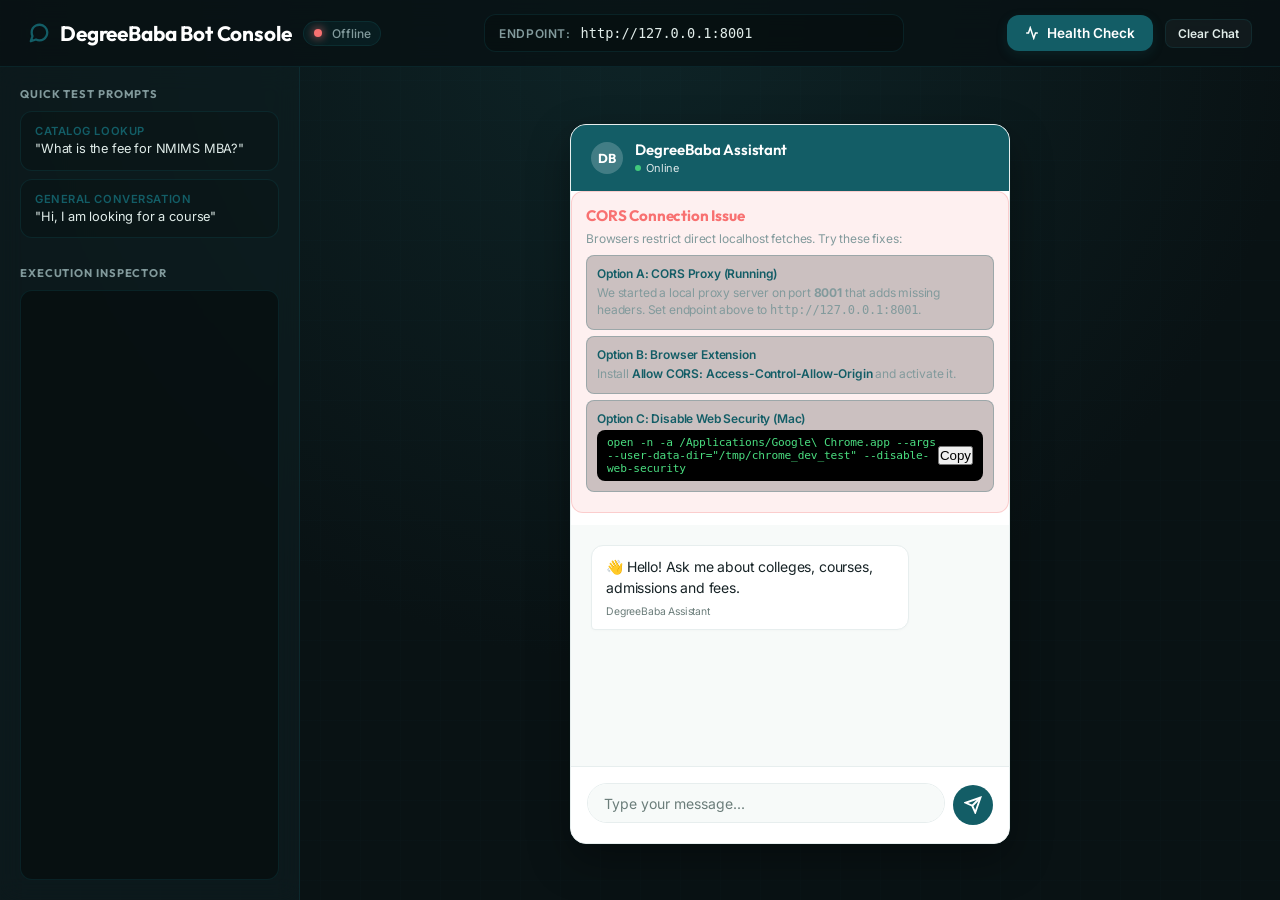
<file: index.html>
<!DOCTYPE html>
<html lang="en">
<head>
    <meta charset="UTF-8">
    <meta name="viewport" content="width=device-width, initial-scale=1.0">
    <title>DegreeBaba Chatbot Console</title>
    
    <!-- Google Fonts for premium typography -->
    <link rel="preconnect" href="https://fonts.googleapis.com">
    <link rel="preconnect" href="https://fonts.gstatic.com" crossorigin>
    <link href="https://fonts.googleapis.com/css2?family=Inter:wght@300;400;500;600;700&family=Outfit:wght@400;500;600;700;800&family=Plus+Jakarta+Sans:wght@300;400;500;600;700;800&display=swap" rel="stylesheet">
    
    <style>
        :root {
            /* Widget Colors from widget.js */
            --primary-color: #135d66;
            --primary-hover: #0f4a52;
            --bg-color: #ffffff;
            --bg-secondary: #f7faf9;
            --text-main: #172326;
            --text-muted: #6b7d7a;
            --border-color: #e7eeee;
            
            /* Developer Environment Dark Theme */
            --dark-bg: #091214;
            --dark-bg-gradient: radial-gradient(circle at 50% 0%, #0e2427 0%, #091214 60%);
            --dark-surface: #0e1e21;
            --dark-border: rgba(19, 93, 102, 0.25);
            --dark-border-hover: rgba(56, 189, 248, 0.25);
            --dark-text: #e1edea;
            --dark-text-muted: #829a9c;
            
            --success: #4ade80;
            --error: #f87171;
            --warning: #fbbf24;
            
            --radius-lg: 16px;
            --radius-md: 12px;
            --radius-sm: 8px;
            --shadow: 0 8px 24px rgba(19, 93, 102, 0.12);
            --font-display: 'Outfit', 'Plus Jakarta Sans', sans-serif;
            --font-sans: 'Inter', sans-serif;
        }

        * {
            box-sizing: border-box;
            margin: 0;
            padding: 0;
            scrollbar-width: thin;
            scrollbar-color: rgba(19, 93, 102, 0.2) transparent;
        }

        body {
            font-family: var(--font-sans);
            background: var(--dark-bg);
            background-image: var(--dark-bg-gradient);
            color: var(--dark-text);
            height: 100vh;
            display: flex;
            flex-direction: column;
            overflow: hidden;
            letter-spacing: -0.01em;
        }

        /* Subtle grid background overlay */
        body::before {
            content: '';
            position: absolute;
            top: 0; left: 0; right: 0; bottom: 0;
            background-image: linear-gradient(rgba(19, 93, 102, 0.03) 1px, transparent 1px),
                              linear-gradient(90deg, rgba(19, 93, 102, 0.03) 1px, transparent 1px);
            background-size: 40px 40px;
            z-index: -1;
            pointer-events: none;
        }

        /* Header */
        .header {
            backdrop-filter: blur(16px);
            -webkit-backdrop-filter: blur(16px);
            background: rgba(9, 18, 20, 0.85);
            border-bottom: 1px solid var(--dark-border);
            padding: 14px 28px;
            display: flex;
            align-items: center;
            justify-content: space-between;
            gap: 20px;
            z-index: 10;
        }

        .header-logo {
            display: flex;
            align-items: center;
            gap: 12px;
        }

        .header h1 {
            font-family: var(--font-display);
            font-size: 1.3rem;
            font-weight: 700;
            color: #ffffff;
            display: flex;
            align-items: center;
            gap: 10px;
        }
        
        .header h1 svg {
            color: var(--primary-color);
        }

        .status-badge {
            display: inline-flex;
            align-items: center;
            gap: 6px;
            background: rgba(19, 93, 102, 0.15);
            border: 1px solid var(--dark-border);
            padding: 4px 10px;
            border-radius: 20px;
            font-size: 0.75rem;
            font-weight: 500;
            color: var(--dark-text-muted);
        }

        .status-dot {
            width: 8px;
            height: 8px;
            border-radius: 50%;
            background: var(--dark-text-muted);
            transition: all 0.3s ease;
        }
        .status-dot.online {
            background: var(--success);
            box-shadow: 0 0 10px var(--success);
        }
        .status-dot.offline {
            background: var(--error);
            box-shadow: 0 0 10px var(--error);
        }

        .server-input-group {
            display: flex;
            align-items: center;
            gap: 10px;
            background: rgba(0, 0, 0, 0.2);
            border: 1px solid var(--dark-border);
            padding: 4px 6px 4px 14px;
            border-radius: var(--radius-md);
            flex: 1;
            max-width: 420px;
            transition: border-color 0.2s;
        }
        .server-input-group:focus-within {
            border-color: var(--primary-color);
            box-shadow: 0 0 0 3px rgba(19, 93, 102, 0.15);
        }

        .server-input-group label {
            color: var(--dark-text-muted);
            font-size: 0.75rem;
            text-transform: uppercase;
            font-weight: 600;
            letter-spacing: 0.05em;
            white-space: nowrap;
        }

        .server-input-group input {
            background: transparent;
            border: none;
            color: var(--dark-text);
            padding: 6px 0;
            font-size: 0.85rem;
            flex: 1;
            font-family: monospace;
            outline: none;
        }

        .header-actions {
            display: flex;
            align-items: center;
            gap: 12px;
        }

        .btn {
            background: var(--primary-color);
            color: #fff;
            border: none;
            padding: 10px 18px;
            border-radius: var(--radius-md);
            cursor: pointer;
            font-family: var(--font-sans);
            font-size: 0.85rem;
            font-weight: 600;
            transition: all 0.2s ease;
            display: inline-flex;
            align-items: center;
            gap: 8px;
            box-shadow: 0 4px 12px rgba(19, 93, 102, 0.2);
        }
        .btn:hover {
            background: var(--primary-hover);
            transform: translateY(-1px);
        }
        .btn:active {
            transform: translateY(0);
        }
        .btn.secondary {
            background: rgba(255, 255, 255, 0.04);
            color: var(--dark-text);
            border: 1px solid var(--dark-border);
            box-shadow: none;
        }
        .btn.secondary:hover {
            background: rgba(255, 255, 255, 0.08);
            border-color: var(--primary-color);
        }
        .btn.small {
            padding: 6px 12px;
            font-size: 0.75rem;
            border-radius: var(--radius-sm);
        }

        /* Main Container */
        .main {
            display: flex;
            flex: 1;
            overflow: hidden;
            position: relative;
        }

        /* Sidebar */
        .sidebar {
            width: 300px;
            background: rgba(14, 30, 33, 0.65);
            backdrop-filter: blur(12px);
            -webkit-backdrop-filter: blur(12px);
            border-right: 1px solid var(--dark-border);
            padding: 20px;
            display: flex;
            flex-direction: column;
            gap: 20px;
            overflow-y: auto;
        }

        .sidebar-section h3 {
            font-family: var(--font-display);
            font-size: 0.7rem;
            text-transform: uppercase;
            letter-spacing: 0.08em;
            color: var(--dark-text-muted);
            margin-bottom: 10px;
            font-weight: 700;
        }

        .quick-test {
            background: rgba(0, 0, 0, 0.15);
            border: 1px solid var(--dark-border);
            border-radius: var(--radius-md);
            padding: 12px 14px;
            margin-bottom: 8px;
            cursor: pointer;
            transition: all 0.2s ease;
        }
        .quick-test:hover {
            border-color: var(--primary-color);
            background: rgba(19, 93, 102, 0.1);
            transform: scale(1.01);
        }
        .quick-test .label {
            font-size: 0.7rem;
            font-weight: 600;
            color: var(--primary-color);
            margin-bottom: 3px;
            text-transform: uppercase;
            letter-spacing: 0.05em;
        }
        .quick-test .query {
            font-size: 0.8rem;
            color: var(--dark-text);
            line-height: 1.3;
        }

        /* Request Logs styling */
        .log-panel {
            background: rgba(0, 0, 0, 0.35);
            border: 1px solid var(--dark-border);
            border-radius: var(--radius-md);
            padding: 12px;
            font-family: 'Fira Code', 'Courier New', Courier, monospace;
            font-size: 0.7rem;
            overflow-y: auto;
            flex: 1;
            min-height: 200px;
            display: flex;
            flex-direction: column;
            gap: 6px;
        }
        .log-entry {
            padding: 6px 8px;
            border-radius: var(--radius-sm);
            background: rgba(255, 255, 255, 0.005);
            border-left: 2px solid var(--dark-border);
            animation: fadeIn 0.2s ease;
        }
        .log-entry.req { border-left-color: var(--primary-color); }
        .log-entry.res { border-left-color: var(--success); }
        .log-entry.err { border-left-color: var(--error); background: rgba(248, 113, 113, 0.02); }

        .log-time {
            color: var(--dark-text-muted);
            font-size: 0.6rem;
            margin-bottom: 2px;
        }
        .log-header {
            font-weight: 600;
            margin-bottom: 2px;
            word-break: break-all;
            color: #ffffff;
        }
        .log-body {
            color: var(--dark-text-muted);
            word-break: break-all;
            white-space: pre-wrap;
            max-height: 100px;
            overflow-y: auto;
        }

        /* CORS Banner & Warnings */
        .cors-alert {
            display: none;
            background: rgba(239, 68, 68, 0.08);
            border: 1px solid rgba(239, 68, 68, 0.2);
            border-radius: var(--radius-md);
            padding: 14px;
            margin-bottom: 12px;
            animation: slideDown 0.3s ease;
            color: #fca5a5;
        }
        .cors-alert.active {
            display: block;
        }
        .cors-alert h4 {
            font-family: var(--font-display);
            font-size: 0.95rem;
            color: var(--error);
            margin-bottom: 6px;
            display: flex;
            align-items: center;
            gap: 6px;
        }
        .cors-alert p {
            font-size: 0.75rem;
            color: var(--dark-text-muted);
            line-height: 1.4;
            margin-bottom: 8px;
        }
        .cors-option {
            background: rgba(0, 0, 0, 0.2);
            border: 1px solid var(--dark-border);
            padding: 10px;
            border-radius: var(--radius-sm);
            margin-bottom: 6px;
        }
        .cors-option-title {
            font-size: 0.75rem;
            font-weight: 600;
            color: var(--primary-color);
            margin-bottom: 4px;
        }
        .cors-code {
            background: #000;
            color: var(--success);
            padding: 6px 10px;
            border-radius: var(--radius-sm);
            font-family: monospace;
            font-size: 0.7rem;
            position: relative;
            display: flex;
            justify-content: space-between;
            align-items: center;
        }

        /* Widget Container Wrapper */
        .chat-area-wrapper {
            flex: 1;
            display: flex;
            justify-content: center;
            align-items: center;
            padding: 24px;
            background: transparent;
        }

        /* Mockup of Widget Panel */
        .widget-mockup {
            width: 100%;
            max-width: 440px;
            height: 100%;
            max-height: 720px;
            background: var(--bg-color);
            color: var(--text-main);
            border-radius: var(--radius-lg);
            box-shadow: 0 16px 40px rgba(0, 0, 0, 0.35), 0 0 2px rgba(19, 93, 102, 0.2);
            display: flex;
            flex-direction: column;
            overflow: hidden;
            position: relative;
            border: 1px solid var(--border-color);
        }

        /* Widget Head style from widget.js */
        .widget-head {
            padding: 16px 20px;
            background: var(--primary-color);
            color: white;
            display: flex;
            justify-content: space-between;
            align-items: center;
            flex-shrink: 0;
        }
        .widget-head .title-area {
            display: flex;
            align-items: center;
            gap: 12px;
        }
        .widget-head .logo-fallback {
            width: 32px;
            height: 32px;
            border-radius: 50%;
            background: rgba(255, 255, 255, 0.2);
            display: flex;
            align-items: center;
            justify-content: center;
            font-weight: 700;
            font-size: 13px;
            font-family: var(--font-display);
        }
        .widget-head .info {
            display: flex;
            flex-direction: column;
        }
        .widget-head .title {
            font-size: 15px;
            font-weight: 600;
            line-height: 1.2;
            font-family: var(--font-display);
        }
        .widget-head .status {
            font-size: 11px;
            opacity: 0.85;
            margin-top: 2px;
            display: flex;
            align-items: center;
            gap: 5px;
        }
        .widget-head .status::before {
            content: '';
            width: 6px;
            height: 6px;
            background: var(--success);
            border-radius: 50%;
            display: inline-block;
        }

        /* Messages area styled exactly like widget.js */
        .messages-wrapper {
            flex: 1;
            overflow-y: auto;
            padding: 20px;
            background: var(--bg-secondary);
            display: flex;
            flex-direction: column;
        }

        .messages {
            display: flex;
            flex-direction: column;
            gap: 12px;
        }

        .message {
            max-width: 80%;
            padding: 10px 14px;
            border-radius: var(--radius-md);
            line-height: 1.5;
            font-size: 14px;
            animation: msgIn 0.3s cubic-bezier(0.175, 0.885, 0.32, 1.275);
            position: relative;
            word-wrap: break-word;
        }

        @keyframes msgIn {
            from { opacity: 0; transform: translateY(8px); }
            to { opacity: 1; transform: translateY(0); }
        }

        .message.user {
            align-self: flex-end;
            background: var(--primary-color);
            color: white;
            border-bottom-right-radius: 4px;
            box-shadow: 0 2px 5px rgba(19, 93, 102, 0.15);
        }

        .message.bot {
            align-self: flex-start;
            background: white;
            border: 1px solid var(--border-color);
            color: var(--text-main);
            border-bottom-left-radius: 4px;
            box-shadow: 0 1px 3px rgba(0, 0, 0, 0.02);
        }
        .message.bot strong, .message.bot b {
            color: var(--primary-color);
            font-weight: 700;
        }
        .message.bot .section-label {
            color: var(--primary-color);
            font-weight: 700;
        }
        .message.bot code {
            background: #eef4f3;
            padding: 2px 4px;
            border-radius: 4px;
            font-family: monospace;
            font-size: 13px;
        }

        .message-meta {
            font-size: 0.65rem;
            color: var(--text-muted);
            margin-top: 6px;
            display: flex;
            align-items: center;
            gap: 6px;
        }

        /* Chips / suggestions container from widget.js style */
        .chips-container {
            display: flex;
            flex-wrap: wrap;
            gap: 6px;
            margin-top: 10px;
        }

        .chip {
            background: white;
            border: 1px solid var(--border-color);
            color: var(--primary-color);
            padding: 6px 12px;
            border-radius: 20px;
            font-size: 12px;
            font-weight: 500;
            cursor: pointer;
            transition: all 0.2s;
            display: inline-flex;
            align-items: center;
        }
        .chip:hover {
            background: var(--primary-color);
            color: white;
            border-color: var(--primary-color);
        }

        /* Call To Action Buttons inside messages */
        .cta-container {
            margin-top: 10px;
            display: block;
        }
        .cta-btn {
            background: linear-gradient(135deg, #135d66 0%, #1e5a61 100%);
            border: none;
            color: white;
            padding: 8px 14px;
            border-radius: var(--radius-sm);
            font-weight: 600;
            font-size: 0.8rem;
            cursor: pointer;
            transition: all 0.2s;
            display: inline-flex;
            align-items: center;
            gap: 6px;
            box-shadow: 0 2px 6px rgba(19, 93, 102, 0.25);
        }
        .cta-btn:hover {
            background: var(--primary-hover);
            transform: translateY(-0.5px);
        }

        /* Typing indicator styling from widget.js */
        .typing-indicator {
            display: none;
            align-self: flex-start;
            background: white;
            border: 1px solid var(--border-color);
            padding: 12px 16px;
            border-radius: var(--radius-md);
            border-bottom-left-radius: 4px;
            margin-top: 8px;
            box-shadow: 0 1px 3px rgba(0, 0, 0, 0.02);
        }
        .typing-indicator.active {
            display: flex;
            align-items: center;
            gap: 5px;
        }
        .typing-indicator span {
            width: 7px;
            height: 7px;
            border-radius: 50%;
            background: var(--primary-color);
            animation: bounce 1.4s infinite ease-in-out both;
        }
        .typing-indicator span:nth-child(1) { animation-delay: -0.32s; }
        .typing-indicator span:nth-child(2) { animation-delay: -0.16s; }

        @keyframes bounce {
            0%, 80%, 100% { transform: scale(0.6); opacity: 0.5; }
            40% { transform: scale(1); opacity: 1; }
        }

        /* Composer style from widget.js */
        .composer {
            display: flex;
            gap: 8px;
            padding: 16px;
            border-top: 1px solid var(--border-color);
            background: white;
            flex-shrink: 0;
            align-items: center;
        }

        .input-wrap {
            flex: 1;
            position: relative;
        }

        .composer textarea {
            width: 100%;
            border: 1px solid var(--border-color);
            border-radius: 24px;
            padding: 10px 16px;
            font-size: 14px;
            outline: none;
            transition: border-color 0.2s, box-shadow 0.2s;
            background: var(--bg-secondary);
            resize: none;
            height: 40px;
            font-family: inherit;
            line-height: 1.4;
        }
        .composer textarea:focus {
            border-color: var(--primary-color);
            box-shadow: 0 0 0 3px rgba(19, 93, 102, 0.1);
            background: white;
        }
        .composer textarea::placeholder {
            color: var(--text-muted);
        }

        .composer .send-btn {
            width: 40px;
            height: 40px;
            border-radius: 50%;
            border: 0;
            background: var(--primary-color);
            color: white;
            cursor: pointer;
            display: flex;
            align-items: center;
            justify-content: center;
            transition: background 0.2s, transform 0.2s;
            flex-shrink: 0;
        }
        .composer .send-btn:hover {
            background: var(--primary-hover);
            transform: scale(1.05);
        }
        .composer .send-btn:active {
            transform: scale(0.95);
        }

        /* Custom Scrollbars */
        ::-webkit-scrollbar { width: 6px; }
        ::-webkit-scrollbar-track { background: transparent; }
        ::-webkit-scrollbar-thumb { background: rgba(19, 93, 102, 0.15); border-radius: 3px; }
        ::-webkit-scrollbar-thumb:hover { background: rgba(19, 93, 102, 0.3); }

        /* Responsive Layouts */
        @media (max-width: 900px) {
            .sidebar { display: none; }
            .header { flex-direction: column; align-items: stretch; padding: 12px; }
            .server-input-group { max-width: none; }
            .chat-area-wrapper { padding: 12px; }
            .widget-mockup { max-height: none; height: 100%; border-radius: 0; border: none; }
        }
    </style>
</head>
<body>

    <div class="header">
        <div class="header-logo">
            <h1>
                <svg width="22" height="22" viewBox="0 0 24 24" fill="none" stroke="currentColor" stroke-width="2.5" stroke-linecap="round" stroke-linejoin="round"><path d="M21 11.5a8.38 8.38 0 0 1-.9 3.8 8.5 8.5 0 0 1-7.6 4.7 8.38 8.38 0 0 1-3.8-.9L3 21l1.9-5.7a8.38 8.38 0 0 1-.9-3.8 8.5 8.5 0 0 1 4.7-7.6 8.38 8.38 0 0 1 3.8-.9h.5a8.48 8.48 0 0 1 8 8v.5z"/></svg>
                DegreeBaba Bot Console
            </h1>
            <div class="status-badge">
                <span class="status-dot" id="statusDot"></span>
                <span id="statusText" style="margin-left: 4px;">Connecting</span>
            </div>
        </div>

        <div class="server-input-group">
            <label for="serverUrl">Endpoint:</label>
            <input type="text" id="serverUrl" value="http://127.0.0.1:8001" placeholder="http://127.0.0.1:8001">
        </div>

        <div class="header-actions">
            <button class="btn" onclick="checkHealth()">
                <svg width="14" height="14" viewBox="0 0 24 24" fill="none" stroke="currentColor" stroke-width="2.5"><path d="M22 12h-4l-3 9L9 3l-3 9H2"/></svg>
                Health Check
            </button>
            <button class="btn secondary small" onclick="clearChat()">Clear Chat</button>
        </div>
    </div>

    <div class="main">
        <aside class="sidebar">
            <div class="sidebar-section">
                <h3>Quick Test Prompts</h3>
                <div class="quick-test" onclick="sendQuick('What is the fee for NMIMS MBA?')">
                    <div class="label">Catalog Lookup</div>
                    <div class="query">"What is the fee for NMIMS MBA?"</div>
                </div>
                <div class="quick-test" onclick="sendQuick('Hi, I am looking for a course')">
                    <div class="label">General Conversation</div>
                    <div class="query">"Hi, I am looking for a course"</div>
                </div>
            </div>

            <div class="sidebar-section" style="display: flex; flex-direction: column; flex: 1; overflow: hidden;">
                <h3>Execution Inspector</h3>
                <div class="log-panel" id="logPanel"></div>
            </div>
        </aside>

        <div class="chat-area-wrapper">
            <div class="widget-mockup">
                <!-- Widget Header from widget.js -->
                <div class="widget-head">
                    <div class="title-area">
                        <div class="logo-fallback">DB</div>
                        <div class="info">
                            <span class="title">DegreeBaba Assistant</span>
                            <span class="status">Online</span>
                        </div>
                    </div>
                </div>

                <!-- CORS diagnostic alert banner inside chat workspace -->
                <div class="cors-alert" id="corsAlert">
                    <h4>CORS Connection Issue</h4>
                    <p>Browsers restrict direct localhost fetches. Try these fixes:</p>
                    
                    <div class="cors-option">
                        <div class="cors-option-title">Option A: CORS Proxy (Running)</div>
                        <p style="margin-bottom:0">We started a local proxy server on port <b>8001</b> that adds missing headers. Set endpoint above to <code>http://127.0.0.1:8001</code>.</p>
                    </div>
                    
                    <div class="cors-option">
                        <div class="cors-option-title">Option B: Browser Extension</div>
                        <p style="margin-bottom:0">Install <a href="https://chromewebstore.google.com/detail/allow-cors-access-control/lhbhbcehphbhgbnphjjeajiejccbopbk" target="_blank" style="color:var(--primary-color);text-decoration:none;font-weight:600">Allow CORS: Access-Control-Allow-Origin</a> and activate it.</p>
                    </div>

                    <div class="cors-option">
                        <div class="cors-option-title">Option C: Disable Web Security (Mac)</div>
                        <div class="cors-code">
                            <span>open -n -a /Applications/Google\ Chrome.app --args --user-data-dir="/tmp/chrome_dev_test" --disable-web-security</span>
                            <button class="copy-btn" onclick="copyCorsCommand(this)">Copy</button>
                        </div>
                    </div>
                </div>

                <div class="messages-wrapper">
                    <div class="messages" id="messages">
                        <div class="message bot">
                            <div>👋 Hello! Ask me about colleges, courses, admissions and fees.</div>
                            <div class="message-meta">
                                <span>DegreeBaba Assistant</span>
                            </div>
                        </div>
                    </div>
                    
                    <div class="typing-indicator" id="typingIndicator">
                        <span></span><span></span><span></span>
                    </div>
                </div>

                <!-- Composer style from widget.js -->
                <div class="composer">
                    <div class="input-wrap">
                        <textarea 
                            id="messageInput" 
                            placeholder="Type your message..." 
                            rows="1"
                            onkeydown="if(event.key==='Enter' && !event.shiftKey){event.preventDefault();sendMessage();}"
                        ></textarea>
                    </div>
                    <button class="send-btn" onclick="sendMessage()">
                        <svg width="18" height="18" viewBox="0 0 24 24" fill="none" stroke="currentColor" stroke-width="2.5"><line x1="22" y1="2" x2="11" y2="13"></line><polygon points="22 2 15 22 11 13 2 9 22 2"></polygon></svg>
                    </button>
                </div>
            </div>
        </div>
    </div>

    <script>
        const serverUrlInput = document.getElementById('serverUrl');
        const messagesEl = document.getElementById('messages');
        const messagesWrapper = document.querySelector('.messages-wrapper');
        const typingEl = document.getElementById('typingIndicator');
        const inputEl = document.getElementById('messageInput');
        const logPanel = document.getElementById('logPanel');
        const statusDot = document.getElementById('statusDot');
        const statusText = document.getElementById('statusText');
        const corsAlert = document.getElementById('corsAlert');

        // Session ID persistence
        let sessionId = sessionStorage.getItem('degreebaba_session_id') || '';

        function getBaseUrl() {
            return serverUrlInput.value.replace(/\/$/, '');
        }

        function log(type, url, details = '') {
            const time = new Date().toLocaleTimeString();
            const entry = document.createElement('div');
            entry.className = `log-entry ${type}`;
            
            let headerText = '';
            if (type === 'req') headerText = `📤 Request: ${url}`;
            else if (type === 'res') headerText = `📥 Response: ${url}`;
            else headerText = `❌ Error: ${url}`;

            entry.innerHTML = `
                <div class="log-time">${time}</div>
                <div class="log-header">${escapeHtml(headerText)}</div>
                ${details ? `<div class="log-body">${escapeHtml(details)}</div>` : ''}
            `;
            logPanel.insertBefore(entry, logPanel.firstChild);
        }

        function escapeHtml(text) {
            const div = document.createElement('div');
            div.textContent = text;
            return div.innerHTML;
        }

        function copyCorsCommand(btn) {
            const code = btn.previousElementSibling.textContent;
            navigator.clipboard.writeText(code);
            btn.textContent = 'Copied!';
            setTimeout(() => { btn.textContent = 'Copy'; }, 2000);
        }

        function addMessage(text, sender, meta = '', chips = [], cta = null) {
            const msg = document.createElement('div');
            msg.className = `message ${sender}`;
            
            let contentHTML = `<div>${escapeHtml(text)}</div>`;
            
            // Add suggested chips
            if (chips && chips.length > 0) {
                contentHTML += `<div class="chips-container">`;
                chips.forEach(chipText => {
                    contentHTML += `<span class="chip" onclick="sendQuick('${chipText.replace(/'/g, "\\'")}')">${escapeHtml(chipText)}</span>`;
                });
                contentHTML += `</div>`;
            }

            // Add call to action button
            if (cta && cta.label) {
                contentHTML += `
                    <div class="cta-container">
                        <button class="cta-btn" onclick="handleCta('${cta.action}')">
                            <span>${escapeHtml(cta.label)}</span>
                            <svg width="14" height="14" viewBox="0 0 24 24" fill="none" stroke="currentColor" stroke-width="2.5"><line x1="5" y1="12" x2="19" y2="12"></line><polyline points="12 5 19 12 12 19"></polyline></svg>
                        </button>
                    </div>
                `;
            }

            msg.innerHTML = contentHTML + `
                <div class="message-meta">
                    <span>${sender === 'user' ? 'You' : 'DegreeBaba Assistant'}</span>
                    ${meta ? `<span style="opacity: 0.75">&bull; ${escapeHtml(meta)}</span>` : ''}
                </div>
            `;
            
            messagesEl.appendChild(msg);
            messagesWrapper.scrollTop = messagesWrapper.scrollHeight;
            return msg;
        }

        function handleCta(action) {
            if (action === 'lead_capture' || action === 'start_lead_capture') {
                sendQuick("Talk to a counsellor");
            } else {
                addMessage("Initiating support context...", "bot", "System");
            }
        }

        function clearChat() {
            messagesEl.innerHTML = '';
            sessionStorage.removeItem('degreebaba_session_id');
            sessionId = '';
            log('req', 'System', 'Conversation context reset, session cleared.');
            addMessage("👋 Welcome! Chat cleared. Start typing your query below.", "bot", "System");
        }

        async function checkHealth(silent = false) {
            const baseUrl = getBaseUrl();
            const url = `${baseUrl}/health`;
            if (!silent) log('req', 'GET /health');
            
            try {
                const res = await fetch(url);
                const data = await res.json();
                if (!silent) log('res', 'GET /health', JSON.stringify(data, null, 2));
                
                if (res.ok && (data.status === 'ok' || data.status === 'degraded')) {
                    statusDot.className = 'status-dot online';
                    statusText.textContent = data.status === 'ok' ? 'Healthy' : 'Degraded';
                    corsAlert.classList.remove('active');
                    return true;
                } else {
                    statusDot.className = 'status-dot offline';
                    statusText.textContent = 'Unreachable';
                    return false;
                }
            } catch (err) {
                statusDot.className = 'status-dot offline';
                statusText.textContent = 'Offline';
                if (!silent) log('err', 'GET /health', err.message);
                
                // Smart auto-correction: if port 8000 fails, check if our proxy on 8001 is up
                if (baseUrl === 'http://127.0.0.1:8000' || baseUrl === 'http://localhost:8000') {
                    try {
                        const testRes = await fetch('http://127.0.0.1:8001/health');
                        if (testRes.ok) {
                            serverUrlInput.value = 'http://127.0.0.1:8001';
                            if (!silent) log('req', 'CORS Auto-Detect', 'Auto-switching to proxy port 8001 (CORS enabled)');
                            return await checkHealth(silent);
                        }
                    } catch (e) {}
                }
                
                // Show CORS warning
                corsAlert.classList.add('active');
                return false;
            }
        }

        function sendQuick(query) {
            inputEl.value = query;
            sendMessage();
        }

        async function sendMessage() {
            const message = inputEl.value.trim();
            if (!message) return;

            inputEl.value = '';
            addMessage(message, 'user');
            typingEl.classList.add('active');

            const baseUrl = getBaseUrl();
            const url = `${baseUrl}/chat`;
            const payload = { message };
            if (sessionId) {
                payload.session_id = sessionId;
            }
            const body = JSON.stringify(payload);

            log('req', 'POST /chat', body);

            // Create streaming placeholder
            const botMsg = addMessage('Thinking...', 'bot', 'analyzing...');
            const textContainer = botMsg.querySelector('div');
            
            let fullResponseText = '';
            let chips = [];
            let cta = null;
            let decoder = new TextDecoder();
            let sseBuffer = '';

            try {
                const response = await fetch(url, {
                    method: 'POST',
                    headers: { 'Content-Type': 'application/json' },
                    body: body
                });

                if (!response.ok) {
                    throw new Error(`HTTP ${response.status}: ${await response.text()}`);
                }

                corsAlert.classList.remove('active');
                const reader = response.body.getReader();

                while (true) {
                    const { done, value } = await reader.read();
                    if (done) break;

                    sseBuffer += decoder.decode(value, { stream: true });
                    
                    // Parse Server-Sent Events from the buffered text
                    let boundary = sseBuffer.indexOf('\n\n');
                    while (boundary !== -1) {
                        const messageBlock = sseBuffer.substring(0, boundary);
                        sseBuffer = sseBuffer.substring(boundary + 2);

                        let eventType = '';
                        let dataStr = '';
                        const lines = messageBlock.split('\n');
                        
                        for (const line of lines) {
                            if (line.startsWith('event:')) {
                                eventType = line.substring(6).trim();
                            } else if (line.startsWith('data:')) {
                                dataStr = line.substring(5).trim();
                            }
                        }

                        if (eventType && dataStr) {
                            try {
                                const parsed = JSON.parse(dataStr);
                                
                                if (parsed.session_id) {
                                    sessionId = parsed.session_id;
                                    sessionStorage.setItem('degreebaba_session_id', sessionId);
                                }

                                if (eventType === 'token' && parsed.token) {
                                    if (fullResponseText === 'Thinking...') {
                                        fullResponseText = '';
                                    }
                                    fullResponseText += parsed.token;
                                    textContainer.textContent = fullResponseText;
                                    messagesWrapper.scrollTop = messagesWrapper.scrollHeight;
                                    
                                } else if (eventType === 'response') {
                                    fullResponseText = parsed.text || '';
                                    chips = parsed.suggested_chips || [];
                                    cta = parsed.cta || null;
                                }
                            } catch (e) {
                                console.warn("Failed to parse SSE JSON block", e);
                            }
                        }
                        
                        boundary = sseBuffer.indexOf('\n\n');
                    }
                }

                // Finalize streaming output
                log('res', 'POST /chat', `Complete! Text length: ${fullResponseText.length}`);
                
                // Replace message contents with the structured response including chips and CTA
                let finalHTML = `<div>${escapeHtml(fullResponseText)}</div>`;
                
                if (chips && chips.length > 0) {
                    finalHTML += `<div class="chips-container">`;
                    chips.forEach(chipText => {
                        finalHTML += `<span class="chip" onclick="sendQuick('${chipText.replace(/'/g, "\\'")}')">${escapeHtml(chipText)}</span>`;
                    });
                    finalHTML += `</div>`;
                }

                if (cta && cta.label) {
                    finalHTML += `
                        <div class="cta-container">
                            <button class="cta-btn" onclick="handleCta('${cta.action}')">
                                <span>${escapeHtml(cta.label)}</span>
                                <svg width="14" height="14" viewBox="0 0 24 24" fill="none" stroke="currentColor" stroke-width="2.5"><line x1="5" y1="12" x2="19" y2="12"></line><polyline points="12 5 19 12 12 19"></polyline></svg>
                            </button>
                        </div>
                    `;
                }

                botMsg.innerHTML = finalHTML + `
                    <div class="message-meta">
                        <span>DegreeBaba Assistant</span>
                        <span style="opacity: 0.75">&bull; ready</span>
                    </div>
                `;
                messagesWrapper.scrollTop = messagesWrapper.scrollHeight;

            } catch (err) {
                log('err', 'POST /chat', err.message);
                
                // Smart auto-correction on sendMessage failure
                if (baseUrl === 'http://127.0.0.1:8000' || baseUrl === 'http://localhost:8000') {
                    try {
                        const testRes = await fetch('http://127.0.0.1:8001/health');
                        if (testRes.ok) {
                            serverUrlInput.value = 'http://127.0.0.1:8001';
                            log('req', 'CORS Auto-Detect', 'Auto-switching to proxy port 8001 and retrying request...');
                            botMsg.remove();
                            inputEl.value = message;
                            await sendMessage();
                            return;
                        }
                    } catch (e) {}
                }
                
                textContainer.innerHTML = `<span style="color:var(--error)">⚠️ Connect Error: ${escapeHtml(err.message)}</span>`;
                corsAlert.classList.add('active');
            } finally {
                typingEl.classList.remove('active');
                checkHealth(true); // check status silently to keep indicators in sync
            }
        }

        // Initialize health check
        setTimeout(() => checkHealth(true), 500);
    </script>
</body>
</html>
</file>
